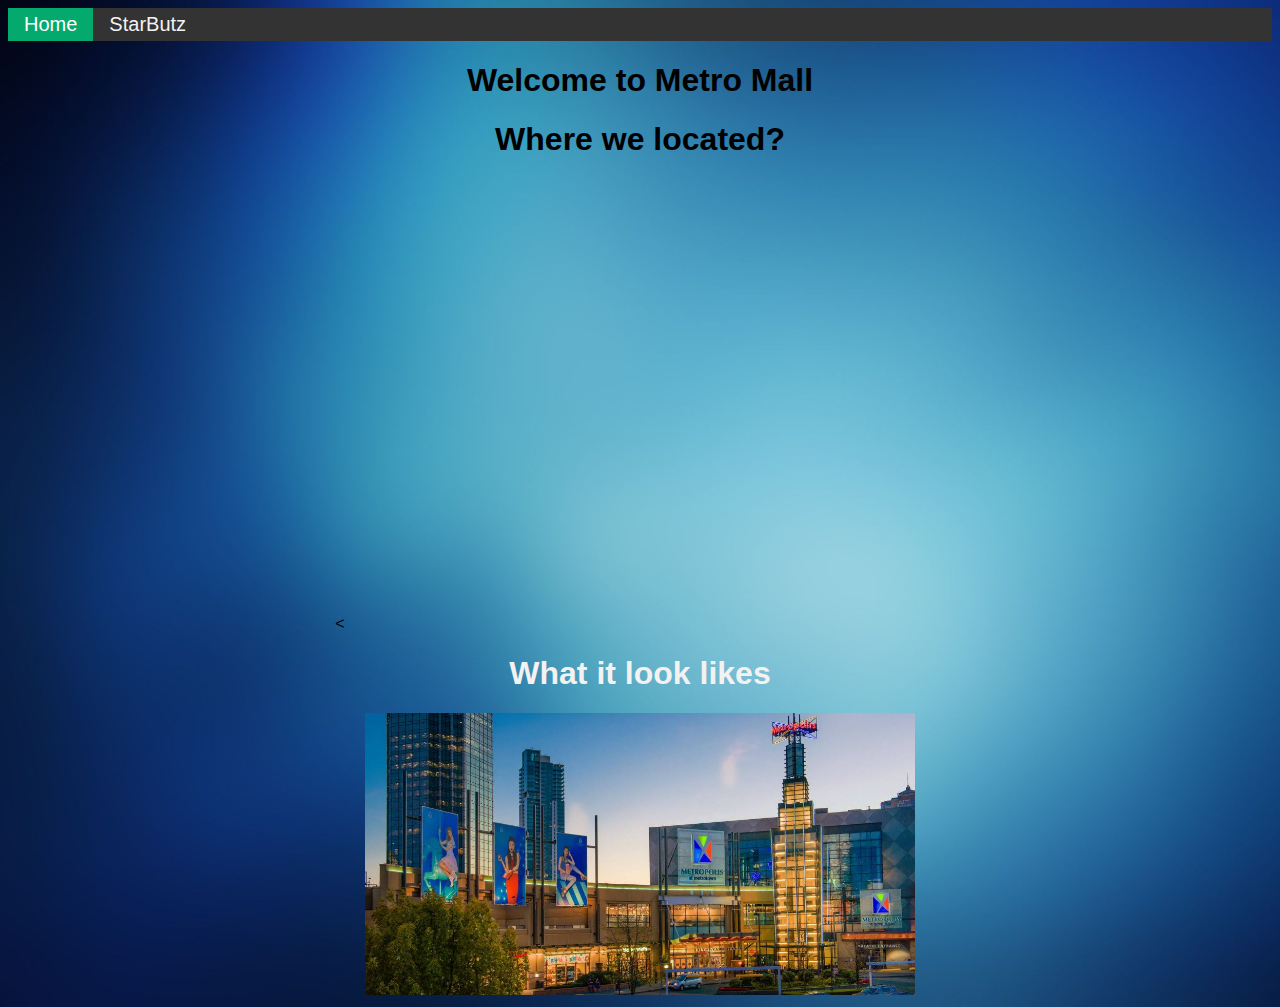
<file: index.html>
<!DOCTYPE html>
<html>
	<link rel="stylesheet" href="main.css" />
	<head>
	<div class="topnav">
  <a class="active" href="#home">Home</a>
  <a href="https://razacpu.github.io/metromall/Cafe%20Website.html"href="#about">StarButz</a>
</div>
		<title>Metro Mall</title>
		 <style type="text/css">
		       body {
				     background-image: url(graid.jpg);
					 background-size: cover;
					 background-repeat: no-repeat;
					 margin-left: 20%
					 margin-right: 20%
					 border: 1px dotted gray
					 padding: 10px 10px 10px 10px;
					  font-family: sans-serif;
					 }
		 </style>
	</head>
	<body>
	<center>
	<h1 style="color:#000000;">Welcome to Metro Mall</h1>
	
	<h1 style="color:#000000;">Where we located?</h1>
	<<iframe src="https://www.google.com/maps/embed?pb=!1m18!1m12!1m3!1d2605.5835362355224!2d-123.0021062844947!3d49.22742478260557!2m3!1f0!2f0!3f0!3m2!1i1024!2i768!4f13.1!3m3!1m2!1s0x548676595c5fb407%3A0x70139844bf95bfa5!2sMetropolis%20at%20Metrotown!5e0!3m2!1sen!2sca!4v1603124355003!5m2!1sen!2sca" width="600" height="450" frameborder="0" style="border:0;" allowfullscreen="" aria-hidden="false" tabindex="0"></iframe><width="300px">
	<h1 style="color:#F4F1F1;"> What it look likes</h1>
	<img src="metro.jpg" width="550px">
	</center>
		</html>
</file>
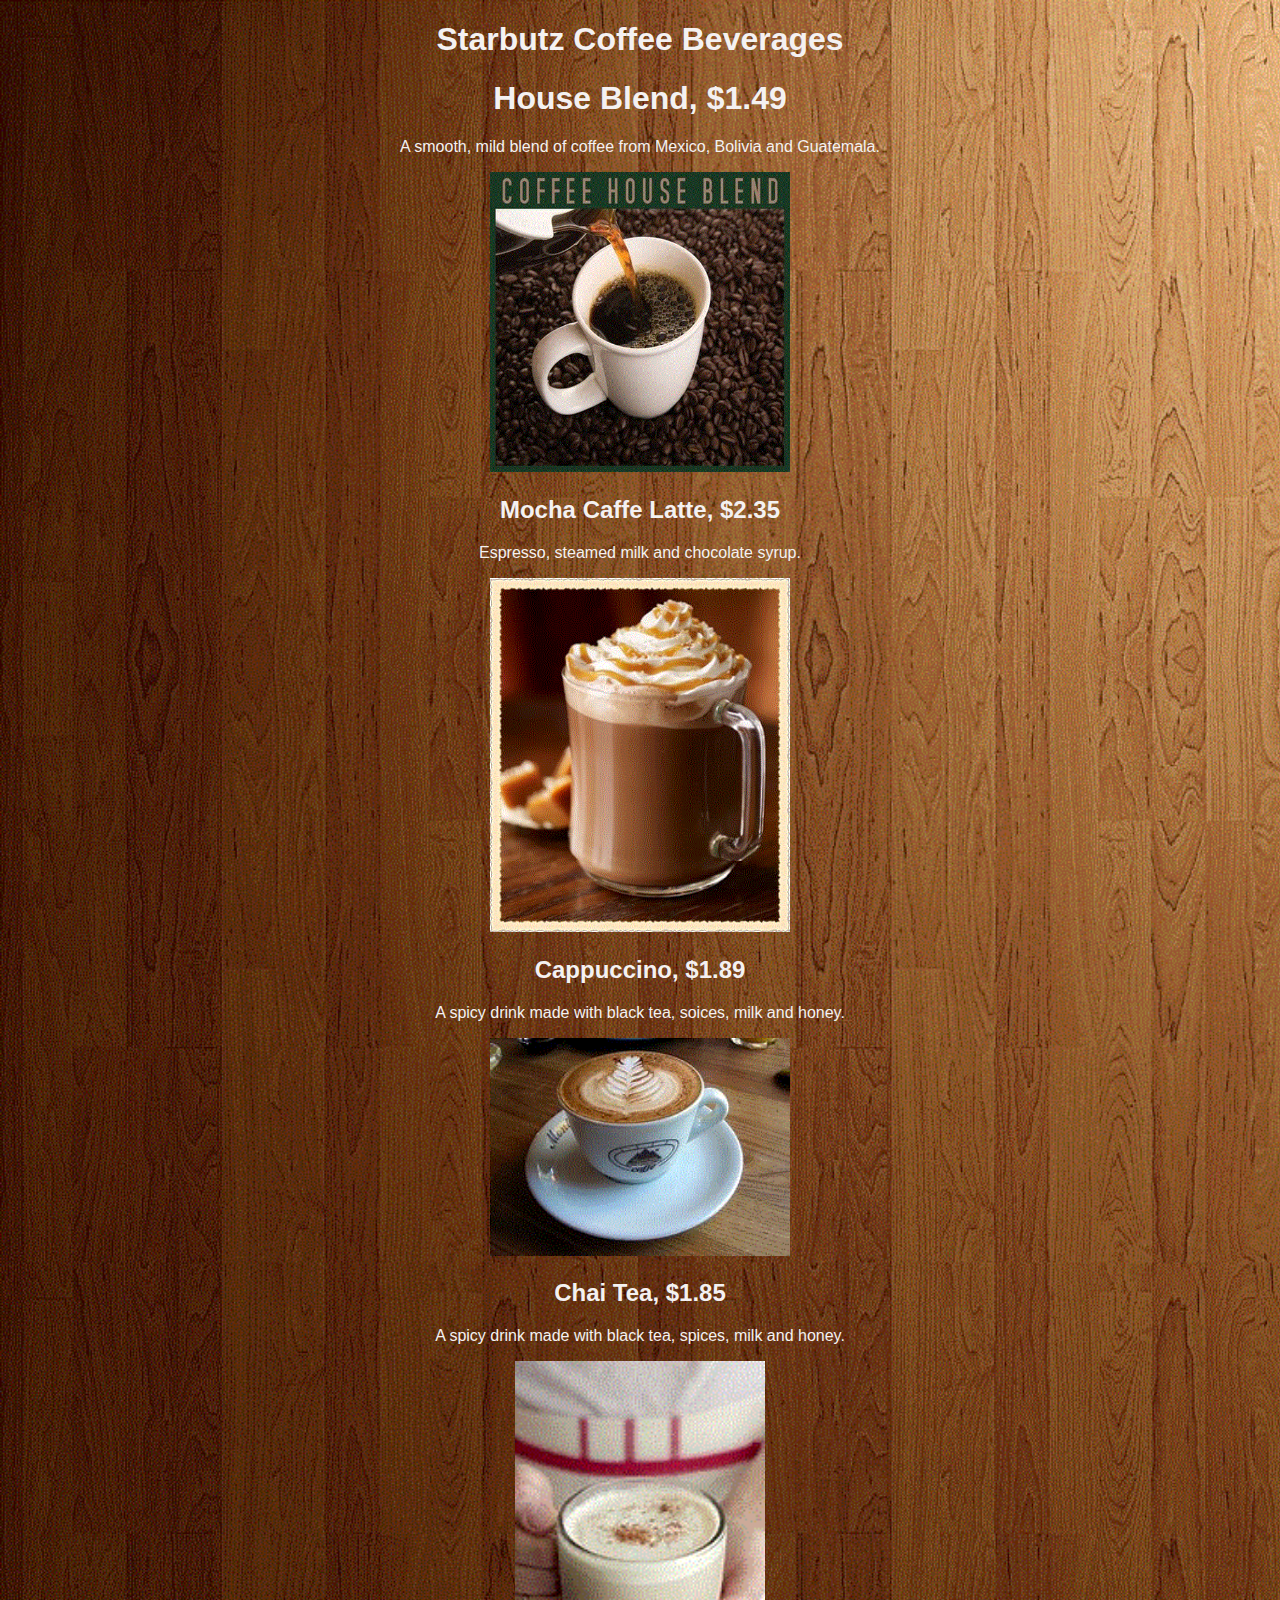
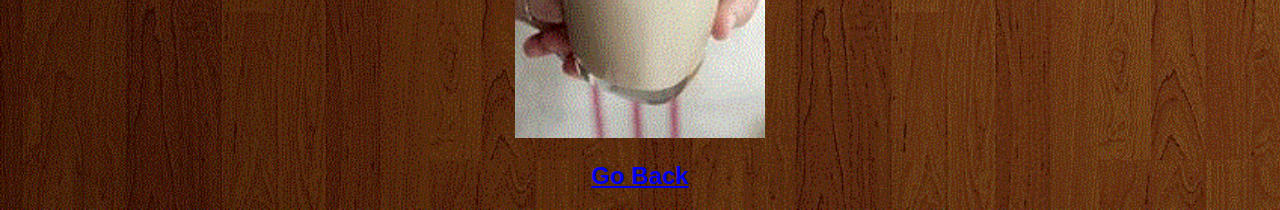
<file: Cafe Website.html>
<!DOCTYPE html>
<html>
	<head>
		 <title>Starbutz Coffee</title>
		 <style type="text/css">
		       body {
				     background-color: #d2b48c;
					 background-image: url(hardwood.gif);
					 background-size: cover;
					 background-repeat: no-repeat;
					 margin-left: 20%
					 margin-right: 20%
					 border: 1px dotted gray
					 padding: 10px 10px 10px 10px;
					  font-family: sans-serif;
					 }
		 </style>
	</head>
	<center>
	<body>
		<h1 style="color:#F4F1F1;">Starbutz Coffee Beverages</h1>
		
		<h1 style="color:#F4F1F1;">House Blend, $1.49</h1>
		<p style="color:#F4F1F1;">A smooth, mild blend of coffee from Mexico, Bolivia and Guatemala.</p>
		<img src="house blend.gif" width="300px">
		
		<h2 style="color:#F4F1F1;">Mocha Caffe Latte, $2.35</h2>
		<p style="color:#F4F1F1;">Espresso, steamed milk and chocolate syrup.</p>
		<img src=" Mocha.gif" width="300px">
		
		<h2 style="color:#F4F1F1;">Cappuccino, $1.89</h2>
		<p style="color:#F4F1F1;">A spicy drink made with black tea, soices, milk and honey.</p>
		<img src=" Cappuccino.gif" width="300px">
		
		<h2 style="color:#F4F1F1;">Chai Tea, $1.85</h2>
		<p style="color:#F4F1F1;">A spicy drink made with black tea, spices, milk and honey.</p>
		<img src=" Chai Tea.gif" width="250px">
        
		<h2><a href="index.html">Go Back</a></h2>
		</center>
	</body>
</html>
</file>
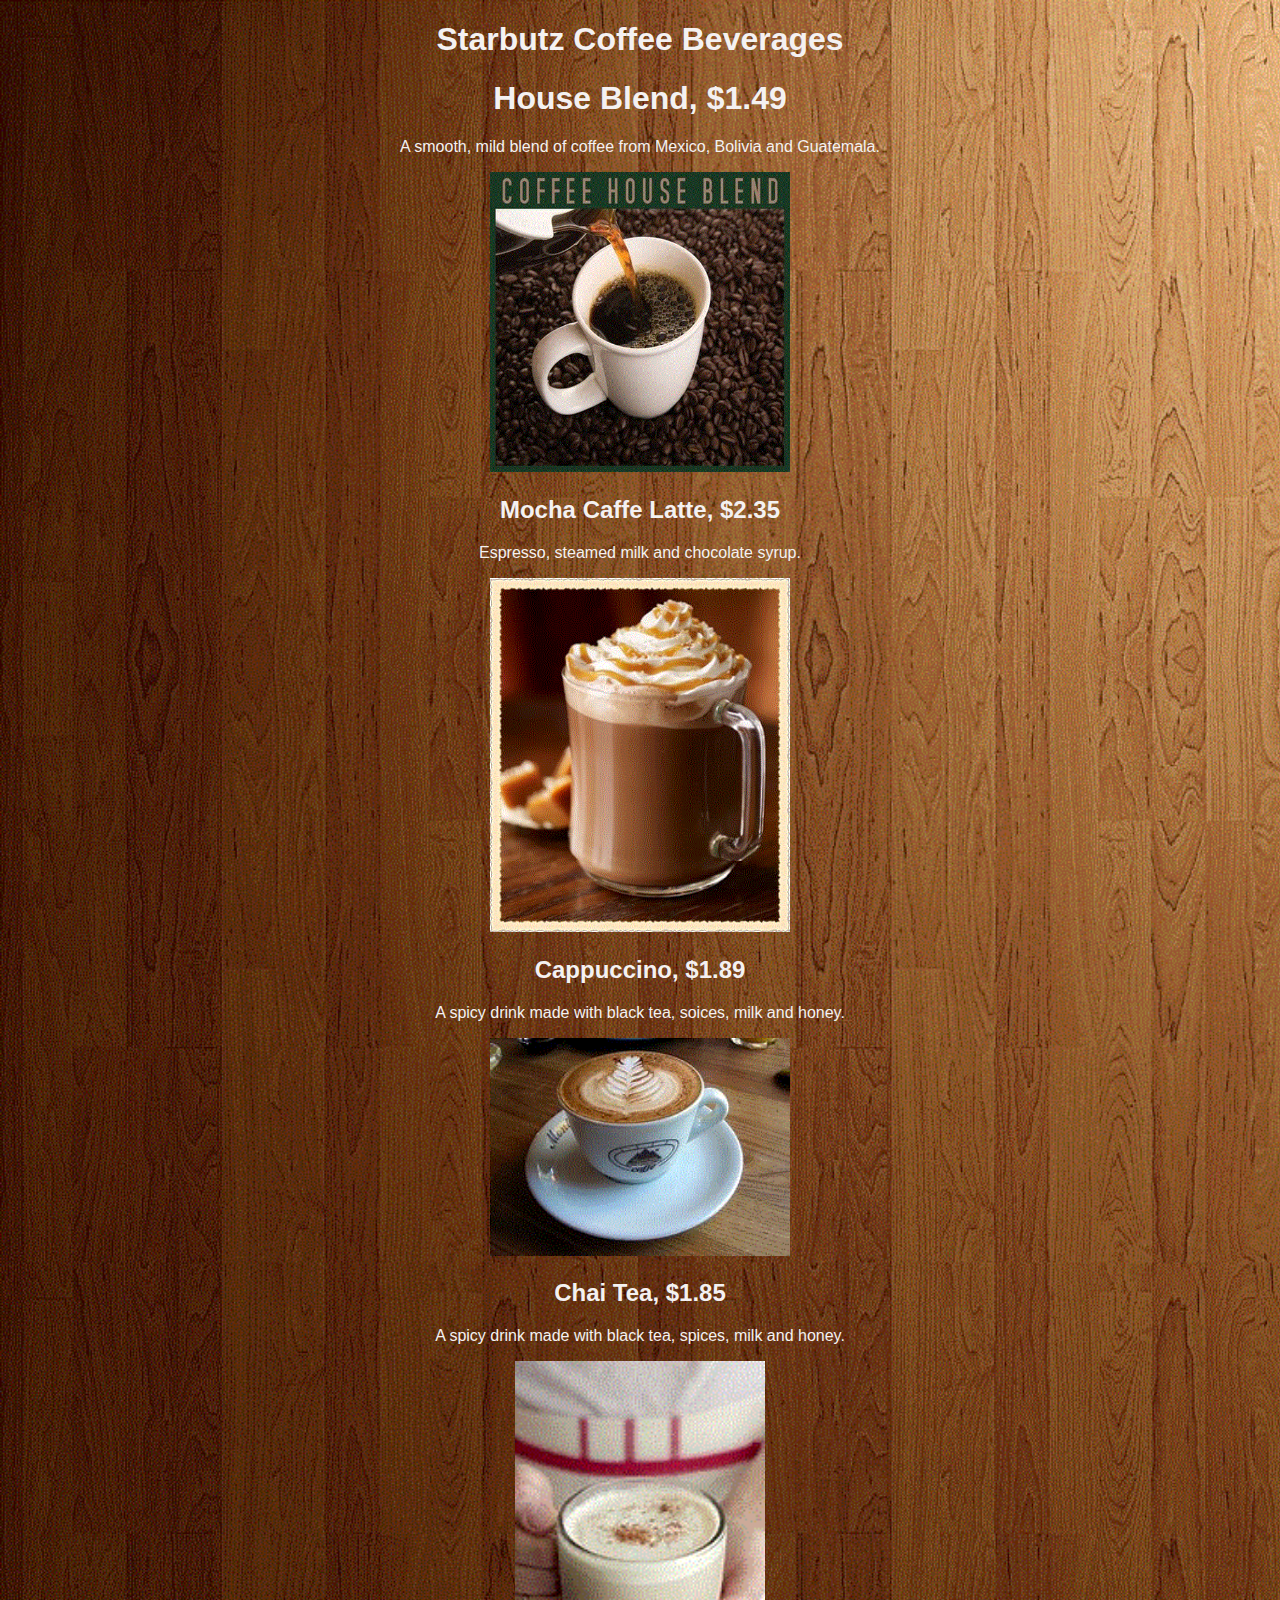
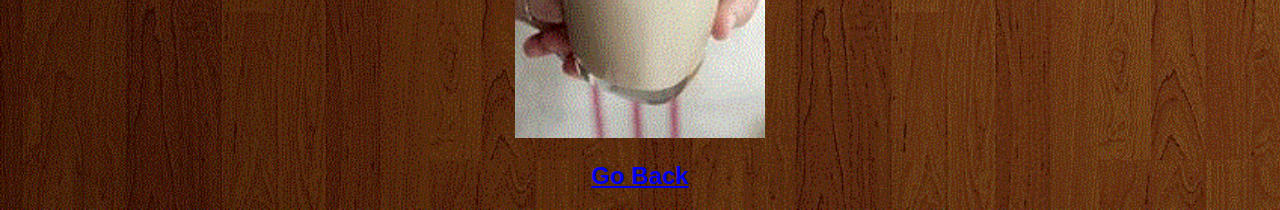
<file: cafe.html>
<!DOCTYPE html>
<html>
	<head>
		 <title>Starbutz Coffee</title>
		 <style type="text/css">
		       body {
				     background-color: #d2b48c;
					 background-image: url(hardwood.gif);
					 background-size: cover;
					 background-repeat: no-repeat;
					 margin-left: 20%
					 margin-right: 20%
					 border: 1px dotted gray
					 padding: 10px 10px 10px 10px;
					  font-family: sans-serif;
					 }
		 </style>
	</head>
	<center>
	<body>
		<h1 style="color:#F4F1F1;">Starbutz Coffee Beverages</h1>
		
		<h1 style="color:#F4F1F1;">House Blend, $1.49</h1>
		<p style="color:#F4F1F1;">A smooth, mild blend of coffee from Mexico, Bolivia and Guatemala.</p>
		<img src="house blend.gif" width="300px">
		
		<h2 style="color:#F4F1F1;">Mocha Caffe Latte, $2.35</h2>
		<p style="color:#F4F1F1;">Espresso, steamed milk and chocolate syrup.</p>
		<img src=" Mocha.gif" width="300px">
		
		<h2 style="color:#F4F1F1;">Cappuccino, $1.89</h2>
		<p style="color:#F4F1F1;">A spicy drink made with black tea, soices, milk and honey.</p>
		<img src=" Cappuccino.gif" width="300px">
		
		<h2 style="color:#F4F1F1;">Chai Tea, $1.85</h2>
		<p style="color:#F4F1F1;">A spicy drink made with black tea, spices, milk and honey.</p>
		<img src=" Chai Tea.gif" width="250px">
        
		<h2><a href="Web.html">Go Back</a></h2>
		</center>
	</body>
</html>
</file>
<file: main.css>
.topnav {
  background-color: #333;
  overflow: hidden;
}

/* Style the links inside the navigation bar */
.topnav a {
  float: left;
  color: #f2f2f2;
  text-align: center;
  padding: 5px 16px;
  text-decoration: none;
  font-size: 20px;
}

/* Change the color of links on hover */
.topnav a:hover {
  background-color: #ddd;
  color: black;
}

/* Add a color to the active/current link */
.topnav a.active {
  background-color: #04AA6D;
  color: white;
}
</file>
